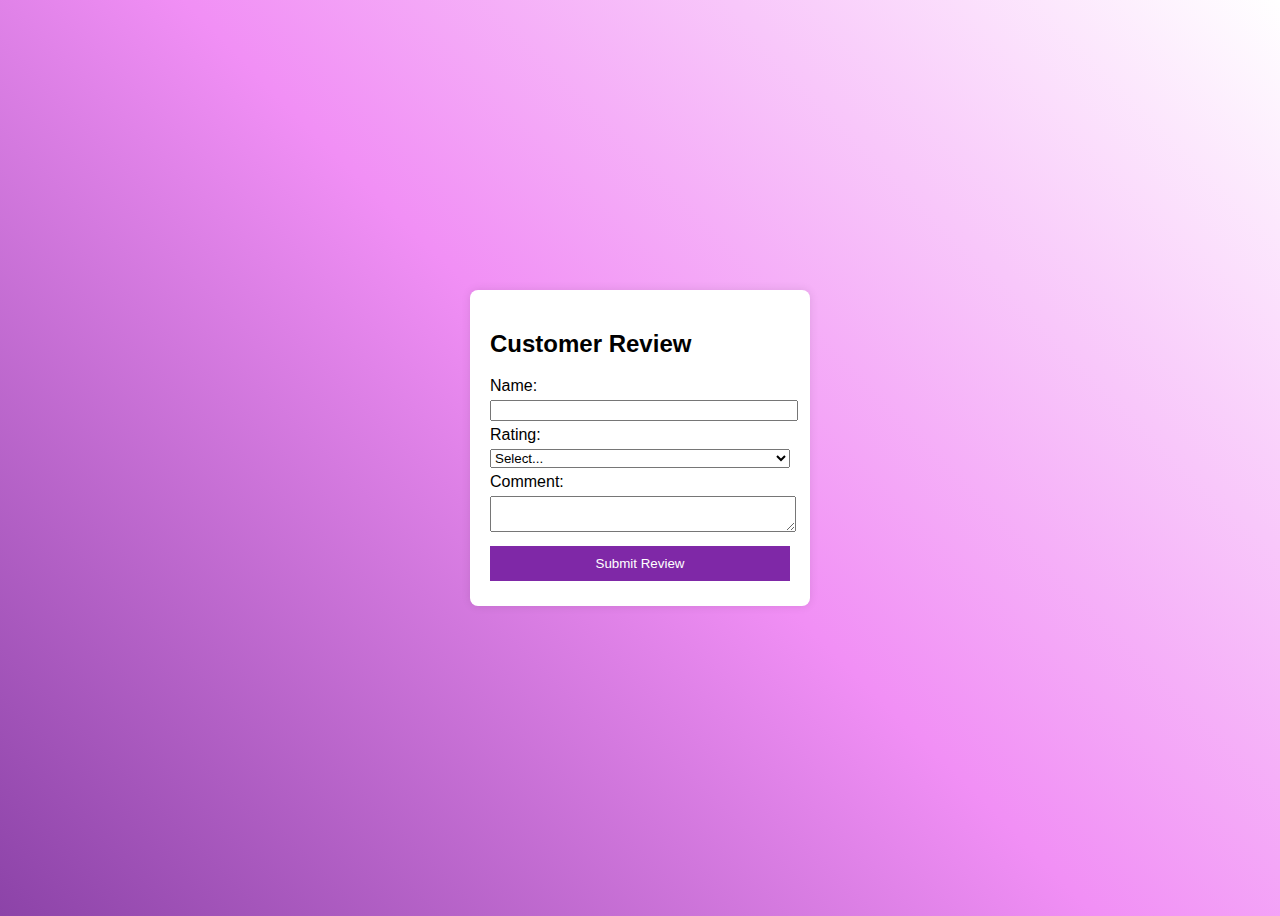
<file: form.html>
<!DOCTYPE html>
<html lang="en">
<head>
    <meta charset="UTF-8">
    <meta name="viewport" content="width=device-width, initial-scale=1.0">
    <title>Customer Review Input Form</title>
    <style>
        body {
            font-family: Arial, sans-serif;
            background: linear-gradient(45deg, rgb(140, 67, 168), rgb(241, 143, 245), rgba(255, 255, 255, 0));;
            display: flex;
            flex-direction: column;
            align-items: center;
            justify-content: center;
            height: 100vh;
        }
        .container {
            background: white;
            padding: 20px;
            border-radius: 8px;
            box-shadow: 0 0 10px rgba(0, 0, 0, 0.1);
            width: 300px;
        }
        label, select, input, textarea, button {
            width: 100%;
            margin: 5px 0;
        }
        button {
            background-color: #7f28a7;
            color: white;
            border: none;
            padding: 10px;
            cursor: pointer;
        }
        .reviews {
            margin-top: 20px;
            width: 320px;
        }
        .review {
            background: rgb(132, 96, 139);
            padding: 10px;
            border-radius: 5px;
            margin-bottom: 10px;
            box-shadow: 0 0 5px rgba(0, 0, 0, 0.1);
        }
    </style>
</head>
<body>
    <div class="container">
        <h2>Customer Review</h2>
        <form id="reviewForm">
            <label for="name">Name:</label>
            <input type="text" id="name" required>

            <label for="rating">Rating:</label>
            <select id="rating" required>
                <option value="">Select...</option>
                <option value="1">Poor</option>
                <option value="2">Fair</option>
                <option value="3">Good</option>
                <option value="4">Very Good</option>
                <option value="5">Excellent</option>
            </select>

            <label for="comment">Comment:</label>
            <textarea id="comment" required></textarea>

            <button type="submit">Submit Review</button>
        </form>
    </div>

    <div class="reviews" id="reviewsList"></div>

    <script>
        document.getElementById("reviewForm").addEventListener("submit", function(event) {
            event.preventDefault();
            
            const name = document.getElementById("name").value;
            const rating = document.getElementById("rating").value;
            const comment = document.getElementById("comment").value;
            
            if (name && rating && comment) {
                const reviewContainer = document.getElementById("reviewsList");
                
                const review = document.createElement("div");
                review.classList.add("review");
                review.innerHTML = `<strong>${name}</strong> - Rating: ${rating}/5<br>${comment}`;
                
                reviewContainer.appendChild(review);
                
                document.getElementById("reviewForm").reset();
            }
        });
    </script>
</body>
</html>
</file>
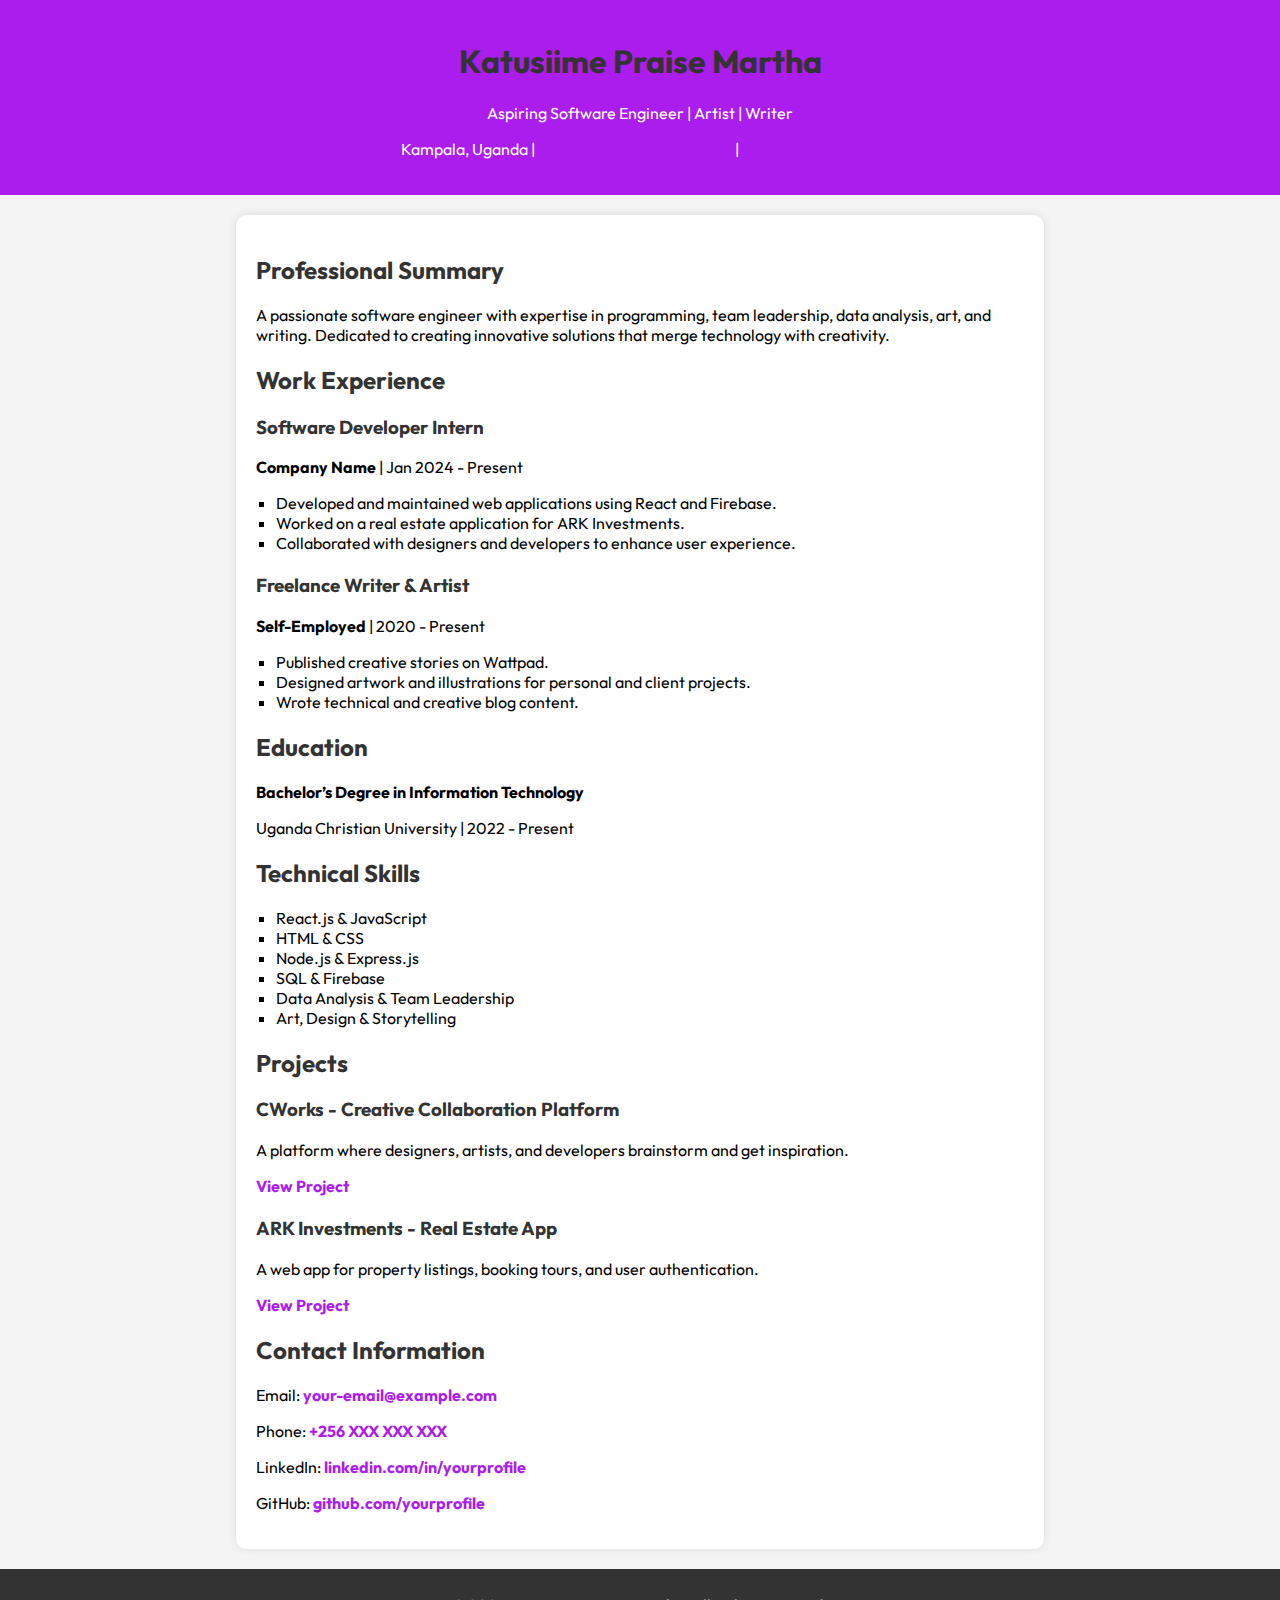
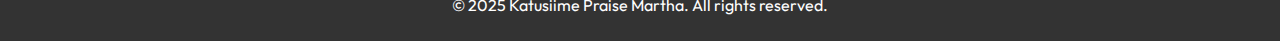
<file: resume.html>
<!DOCTYPE html>
<html lang="en">
<head>
    <meta charset="UTF-8">
    <meta name="viewport" content="width=device-width, initial-scale=1.0">
    <title>Katusiime Praise Martha - Resume</title>
    <link rel="stylesheet" href="resume.css"> 
    <link rel="preconnect" href="https://fonts.googleapis.com">
<link rel="preconnect" href="https://fonts.gstatic.com" crossorigin>
<link href="https://fonts.googleapis.com/css2?family=Outfit:wght@100..900&family=Rubik+Vinyl&display=swap" rel="stylesheet">
</head>
<body>
    <header>
        <h1>Katusiime Praise Martha</h1>
        <p>Aspiring Software Engineer | Artist | Writer</p>
        <p>Kampala, Uganda | <a href="marthapraisekatusiime@example.com">your-email@example.com</a> | <a href="tel:+256XXXXXXXXX">+256 XXX XXX XXX</a></p>
    </header>

    <main>
        <section class="summary">
            <h2>Professional Summary</h2>
            <p>A passionate software engineer with expertise in programming, team leadership, data analysis, art, and writing. Dedicated to creating innovative solutions that merge technology with creativity.</p>
        </section>

        <section class="experience">
            <h2>Work Experience</h2>
            <div class="job">
                <h3>Software Developer Intern</h3>
                <p><strong>Company Name</strong> | Jan 2024 - Present</p>
                <ul>
                    <li>Developed and maintained web applications using React and Firebase.</li>
                    <li>Worked on a real estate application for ARK Investments.</li>
                    <li>Collaborated with designers and developers to enhance user experience.</li>
                </ul>
            </div>
            <div class="job">
                <h3>Freelance Writer & Artist</h3>
                <p><strong>Self-Employed</strong> | 2020 - Present</p>
                <ul>
                    <li>Published creative stories on Wattpad.</li>
                    <li>Designed artwork and illustrations for personal and client projects.</li>
                    <li>Wrote technical and creative blog content.</li>
                </ul>
            </div>
        </section>

        <section class="education">
            <h2>Education</h2>
            <p><strong>Bachelor’s Degree in Information Technology</strong></p>
            <p>Uganda Christian University | 2022 - Present</p>
        </section>

        <section class="skills">
            <h2>Technical Skills</h2>
            <ul>
                <li>React.js & JavaScript</li>
                <li>HTML & CSS</li>
                <li>Node.js & Express.js</li>
                <li>SQL & Firebase</li>
                <li>Data Analysis & Team Leadership</li>
                <li>Art, Design & Storytelling</li>
            </ul>
        </section>

        <section class="projects">
            <h2>Projects</h2>
            <div class="project">
                <h3>CWorks - Creative Collaboration Platform</h3>
                <p>A platform where designers, artists, and developers brainstorm and get inspiration.</p>
                <a href="#">View Project</a>
            </div>
            <div class="project">
                <h3>ARK Investments - Real Estate App</h3>
                <p>A web app for property listings, booking tours, and user authentication.</p>
                <a href="#">View Project</a>
            </div>
        </section>

        <section class="contact">
            <h2>Contact Information</h2>
            <p>Email: <a href="mailto:your-email@example.com">your-email@example.com</a></p>
            <p>Phone: <a href="tel:+256XXXXXXXXX">+256 XXX XXX XXX</a></p>
            <p>LinkedIn: <a href="#">linkedin.com/in/yourprofile</a></p>
            <p>GitHub: <a href="#">github.com/yourprofile</a></p>
        </section>
    </main>

    <footer>
        <p>&copy; 2025 Katusiime Praise Martha. All rights reserved.</p>
    </footer>
</body>
</html>
</file>
<file: resume.css>
body {
    font-family: "Outfit", sans-serif;
    background-color: #f4f4f4;
    margin: 0;
    padding: 0;
}

header {
    background-color: #ab1dec;
    color: white;
    text-align: center;
    padding: 20px;
}

main {
    width: 60%;
    margin: 20px auto;
    background: white;
    padding: 20px;
    box-shadow: 0 0 10px rgba(0, 0, 0, 0.1);
    border-radius: 10px;
}

h1, h2 {
    color: #333;
}

h3 {
    color: #333;
}

ul {
    list-style-type: square;
    padding-left: 20px;
}

a {
    color: #ab1dec;
    text-decoration: none;
    font-weight: bold;
}

a:hover {
    text-decoration: underline;
}

.job, .project {
    margin-bottom: 20px;
}

footer {
    text-align: center;
    background-color: #333;
    color: white;
    padding: 10px;
    margin-top: 20px;
}
</file>
